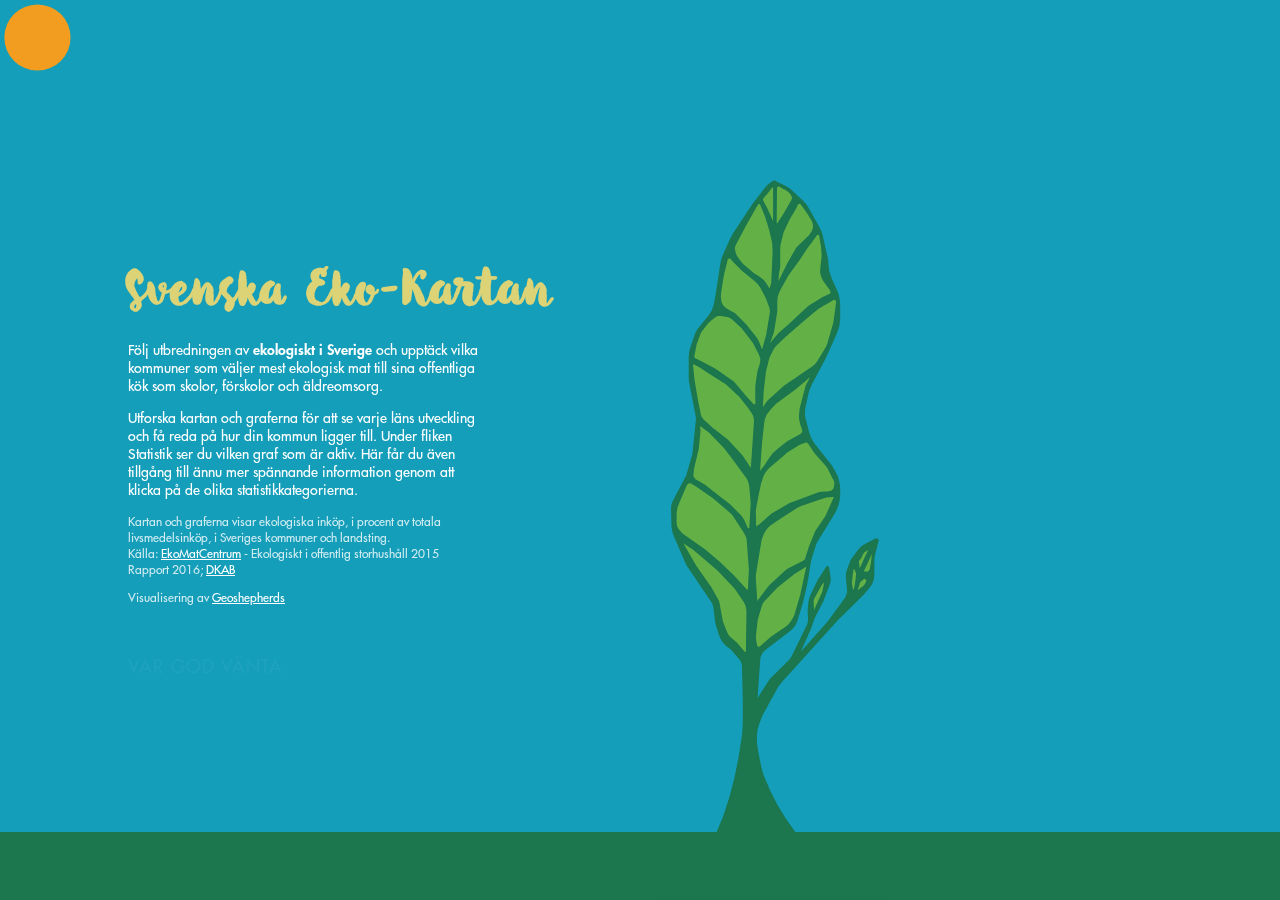
<file: index.html>
<!DOCTYPE html>
<html>
<head>
<title>
    Svenska Eko-Kartan
</title>
<meta charset="utf-8">
<link rel="icon" href="<?php bloginfo('template_url'); ?>/images/favicon.ico">
<!-- HTML5 shim and Respond.js for IE8 support of HTML5 elements and media queries -->
    <!-- WARNING: Respond.js doesn't work if you view the page via file:// -->
    <!--[if lt IE 9]>
      <script src="https://oss.maxcdn.com/html5shiv/3.7.2/html5shiv.min.js"></script>
      <script src="https://oss.maxcdn.com/respond/1.4.2/respond.min.js"></script>
    <![endif]-->

<link rel="stylesheet" href="jquery-ui.min.css">
<link rel="stylesheet" href="svekostyle.css">
<script src="https://ajax.googleapis.com/ajax/libs/jquery/2.2.0/jquery.min.js"></script>
<script src=jquery-ui.min.js></script>
<script>
  //twitter  
  window.twttr = (function(d, s, id) {
  var js, fjs = d.getElementsByTagName(s)[0],
    t = window.twttr || {};
  if (d.getElementById(id)) return t;
  js = d.createElement(s);
  js.id = id;
  js.src = "https://platform.twitter.com/widgets.js";
  fjs.parentNode.insertBefore(js, fjs);
 
  t._e = [];
  t.ready = function(f) {
    t._e.push(f);
  };
 
  return t;
}(document, "script", "twitter-wjs"));</script>

</head>
    
<body>
    
<!--    INTRO    -->
    <div id="introUI">
        <div id="sky"></div>
        <div id="grass"></div>
        <div id="contentIntroWrapper">
            <h1>Svenska Eko-Kartan</h1>
            <div id="contentIntroUI"> 
                <p class="large">Följ utbredningen av <span>ekologiskt i Sverige</span> och upptäck vilka kommuner som väljer mest ekologisk mat till sina offentliga kök som skolor, förskolor och äldreomsorg.</p>  
                <p class="large">Utforska kartan och graferna för att se varje läns utveckling och få reda på hur din kommun ligger till. Under fliken Statistik ser du vilken graf som är aktiv. Här får du även tillgång till ännu mer spännande information genom att klicka på de olika statistikkategorierna.</p>
                <p class="source">Kartan och graferna visar ekologiska inköp, i procent av totala livsmedelsinköp, i Sveriges kommuner och landsting.
    <br>Källa: <a href="http://ekomatcentrum.se" target="_blank">EkoMatCentrum</a> - Ekologiskt i offentlig storhushåll 2015 Rapport 2016; <a href="http://dkab.se" target="_blank">DKAB</a></p>
                <p class="source">Visualisering av <a href="http://geoshepherds.com" target="_blank">Geoshepherds</a></p>
            </div>
            <div class="loader"></div>
            <div id="isLoading" class="waiting">Till kartan</div>
        </div>



        <svg id="Layer_1" xmlns="http://www.w3.org/2000/svg" viewBox="0 0 153.8 464.8">
            <style>
                .st0{fill:none;stroke:#1C764E;stroke-miterlimit:10;} .st1{fill:#1C764E;stroke:#1C764E;stroke-miterlimit:10;} .st2{fill:#63B146;stroke:#1C764E;stroke-miterlimit:10;}
            </style>
            <g id="XMLID_1_">
                <path id="XMLID_29_" class="st1" d="M60.6 358.3c1.3-9.8.1-36.5 0-44.6 0-1.5-.6-2.9-1.5-4.1l-5.4-6.3c-.2-.3-.5-.5-.7-.7l-1.4-1c-2.9-2.1-5.1-5.2-6.1-8.7l-1.9-6.2c-.1-.4-.2-.9-.3-1.3l-1.2-9.6c-.2-1.3-.6-2.6-1.4-3.7L25.1 249c-.4-.6-.7-1.2-1-1.8l-7.5-17.4c-.8-1.8-1.3-3.8-1.5-5.8l-.3-11.7c0-1.7.3-3.4 1.1-4.9L24 192c.3-.6.6-1.3.8-1.9l3.6-12.5c.2-.5.3-1.1.3-1.6l2.1-20.7c.1-1.1.1-2.3-.2-3.4l-3.9-20.1c-.3-1.5-.5-3.1-.5-4.7v-12.9c0-1.9.3-3.8.9-5.6l3-8.7c.5-1.4 1.2-2.7 2.1-3.8l6.8-8.4c1.8-2.2 3-4.9 3.5-7.7l1.2-6.7 2.9-19.2c.3-1.9.8-3.7 1.6-5.4l5-11.2c.4-.9.9-1.8 1.4-2.6l12.1-18.3c.1-.2.3-.4.4-.6l8.6-11.1c.9-1.1 1.9-2.1 3.1-2.9l2-1.3 7.6 3.8c1.2.6 2.2 1.3 3.2 2.1l7.8 7.4c1.6 1.5 2.9 3.2 3.8 5.1l6.5 11.7c1 1.7 1.7 3.6 2.1 5.5l3.3 14.6c.2.9.3 1.8.3 2.7v.4c0 3.3.7 6.6 2.1 9.6l3.2 7c1.5 3.3 2.3 6.8 2.3 10.4v8.6c0 3-.6 6-1.9 8.8l-7.2 16.1c-.1.3-.2.5-.4.8l-8.6 16.2c-1.1 2.2-2 4.5-2.5 6.9l-1.8 8.6c-.5 2.5-.5 5.1.2 7.6l2.4 9.2c.6 2.3 1.7 4.5 3.1 6.3l11.1 14.1c.4.5.8 1 1.1 1.6l1.8 3.3c1.8 3.2 2.7 6.8 2.7 10.4v3.2c0 4.5-1.2 8.8-3.6 12.6l-10.8 17.6c-.6.9-1 2-1.4 3l-2.7 8.7c-.1.4-.2.9-.3 1.3l-2.4 14.7c0 .2-.1.3-.1.5l-2.3 9.9c-.1.3-.1.6-.2.9l-3.7 12.3c-.8 2.7-2.5 5-4.7 6.7l-9.8 7.4-6.1 4.7c-2 1.6-3.3 4-3.5 6.5l-1.8 25.6c0 .3.4.5.6.2l7.6-12c.2-.3.5-.7.8-1L90.9 310c.7-.7 1.3-1.6 1.8-2.5l9.8-20.2c.6-1.2.8-2.5.8-3.8l-.3-5v-.8l.5-5.2c.2-1.6.6-3.2 1.3-4.6l4.2-8.6c.1-.3.3-.5.4-.8l5.5-8.5c.3-.4.9-.3 1 .2l.9 6.5c.2 1.5 0 2.9-.5 4.3l-4.1 10.7-.3.6-5.5 10.7-1.9 5.7-7 15.9c-.2.5.4.9.8.5l17.5-19.8 10.8-14.6c.3-.4.5-.8.7-1.3.4-1.1 1.2-3.1 1.2-3.8 0-.6-.5-5.5-.8-8.7-.2-1.7 0-3.4.6-4.9l1.9-5.3c.3-.8.7-1.5 1.2-2.2l4.3-5.9c1-1.3 2.2-2.3 3.7-3l7.1-3.7c.7-.3 1.5.3 1.3 1.1l-2.1 8.2c-.4 1.5-.6 3.1-.6 4.6v7.8l-.1 2c-.1 2.6-1.1 5.2-2.8 7.2l-3.9 4.6-.3.3-16.7 16.5-35.9 39.7c-1.1 1.3-2.1 2.6-2.9 4.1l-9.1 16.5c-.2.3-.3.6-.5 1l-2.1 5.4c-1.1 2.8-1.6 5.7-1.6 8.7l.1 4.3s2.5 15.8 4.4 20.7c23.9 61.9 77 79.6 77 79.6H4.4c0 .1 43.8-9.9 56.2-105.9z"/>
                <g id="XMLID_270_">
                    <path id="XMLID_372_" class="st2" d="M61.5 304.8l-4.8-5.5-.3-.3-4.3-3.8c-.8-.7-1.5-1.7-1.9-2.7l-2.8-7.2c-.1-.2-.1-.4-.2-.7l-2.2-12c-.1-.4-.2-.7-.4-1.1l-4.7-8.4c0-.1-.1-.2-.2-.3l-9.6-13.7c-.1-.2-.2-.3-.3-.5L21.3 234c-.1-.3.2-.6.4-.4l7.2 4.7c.1.1.2.1.2.2l15.7 13.4 10.7 11.3c.3.4.7.8.9 1.2l4.9 7.3c1.5 2.1 2.2 4.7 2.2 7.3l-.4 25.3c.1.8-1 1.2-1.6.5z"/>
                    <path id="XMLID_371_" class="st2" d="M69.4 300.6l-.5-2.6c-.3-1.5-.3-3-.2-4.4l1-9.2c0-.2.1-.5.1-.7l2.7-9.1c.4-1.2 1-2.2 1.9-3.1l7.8-8.3.5-.5 11.2-8.9c.2-.1.4-.3.6-.4l6.5-4c.5-.3 1.2.2 1 .8L98.4 267c0 .2-.1.3-.1.5l-3.8 13.2c-.1.4-.2.7-.4 1l-1.8 3.1c-.9 1.5-2.1 2.8-3.5 3.8l-9.3 6.4-1.5 1.2-5 4.4-1.2.9c-.9.7-2.2.2-2.4-.9z"/>
                    <path id="XMLID_370_" class="st2" d="M64.4 264.2c-.1.7-1 1.1-1.5.5l-8.3-9.1-9.7-9.2-.1-.1-8.9-7.5c-.1-.1-.2-.1-.2-.2l-13.4-9.3c-.1-.1-.3-.2-.4-.3l-1.9-1.9c-1.6-1.6-2.6-3.9-2.6-6.2v-5.3c0-2.6.6-5.2 1.8-7.5l5-11.5c.6-1.1 1.9-1.6 3.1-1.2l3.9 2.4 10.2 7c.1.1.2.2.3.2l10.8 9.2c1.1.9 2 2 2.7 3.2l5.5 8.4c1.2 1.9 2.6 4 2.9 6.1l1.4 18.7c.1.6.1 1.3 0 2l-.6 11.6z"/>
                    <path id="XMLID_369_" class="st2" d="M69.4 270.7l-.9-14.2v-1.3l3.6-21.9c.1-.6.3-1.3.5-1.9l1-2.5c1.1-2.8 3-5.2 5.5-6.9l6-4 10.5-6.8c.8-.5 1.7-1 2.6-1.3l9.4-3.1 6.8-2.3c.4-.1.9-.2 1.3-.2l3.5-.2c.5 0 .8.5.6.9l-5.2 11.7c-.1.3-.3.6-.5.9l-5.9 8.7c-.2.4-.5.8-.6 1.2l-3.8 9.2-2.4 7.7c-.3.8-.9 1.5-1.6 1.9l-8.9 4.4c-.8.4-1.5.9-2.2 1.5l-10 9.1c-.5.5-1 1-1.4 1.6l-6.2 8.1c-.6 2.2-1.7 1.1-1.7-.3z"/>
                    <path id="XMLID_368_" class="st2" d="M63.5 225l-2.3-5.1c-.6-1.3-1.4-2.5-2.4-3.5l-6.2-6.2-.3-.3-9.4-7.3-6.3-5c-.2-.2-.4-.3-.6-.5l-6.1-3.5c-1-.7-1.7-1.8-1.7-3l.4-3.7c0-.2.1-.5.1-.7l3-12.7c.1-.3.1-.6.1-.9l1-10.1v-1.3l-.3-1.7c-.1-.7.7-1.2 1.3-.8l4.8 3.6c.2.1.3.3.5.4l8.9 9.1c.2.2.5.5.7.8l5.8 7.5c.2.2.3.4.5.7l8.4 11.4c1 1.7 1.7 3.6 1.9 5.6l.9 10.4v1.3l-.9 15.6c-.2.5-1.6.2-1.8-.1z"/>
                    <path id="XMLID_363_" class="st2" d="M70.2 223.6c-.9.6-1.5.2-1.5-.4.1-2.7-.2-8.5-.2-9.2 0-.8 2.8-15.2 3.3-17.6 0-.2.1-.5.2-.7l1-3.2c.8-2.7 2.4-5 4.4-6.9l11.1-9.6c.3-.3.7-.6 1.1-.8l7.3-4.6c.5-.3 1-.5 1.6-.7l2.4-.8c.8-.2 1.7.1 2.3.8l4 6.1 7.4 8.3c.6.7 1.1 1.4 1.5 2.2l2.6 5.4c.5 1.1 1.6 2.3 1.6 3.6l-.2 1.5c0 1.7-.9 3.3-2.4 4.1l-1.8.3-4.4.3c-.9.1-1.8.3-2.7.6l-17.3 6.6c-.5.2-1 .4-1.5.7l-9.7 5.7c-.7.4-1.3.8-1.9 1.4l-6.7 5.9-1.5 1z"/>
                    <path id="XMLID_362_" class="st2" d="M66.3 186.2c0 .4-.6.5-.8.2l-5.4-8.3c-.1-.2-.3-.4-.5-.6l-8.1-8.7c-.5-.6-1-1.1-1.7-1.5l-8.5-6.7c-.1-.1-.2-.1-.3-.2l-6-5.5c-1-.9-1.6-2.1-1.9-3.3l-1.9-9.4c0-.2-.1-.4-.1-.5l-2-11.9c0-.2-.1-.5-.1-.7l-1-9.4c0-.8.8-1.4 1.5-1l3.6 1.9.1.1 5.5 3.6 10.4 6.6c.4.2.7.5 1.1.8l7.9 7.3.5.5 6 7.6c.2.3.4.5.5.8l1.5 2.1c1.3 1.9 1.9 4.2 1.7 6.5l-2 29.7z"/>
                    <path id="XMLID_361_" class="st2" d="M72.4 187.6c-.9 1.4-1.5.8-1.1-.5l1.3-17.8 1.4-12.9c.1-.7.2-1.4.4-2.1.6-2.1 1.7-4.1 3.2-5.7 1.1-1.2 2.3-2.6 3.1-3.4.5-.6 1.2-1.2 1.8-1.6l11.6-8.6 10-8.3c.3-.3.8.1.6.5l-2.3 4.2c-.4.7-.7 1.5-.9 2.2L98 146.9c-.1.3-.1.6-.2 1l-.4 4.5c-.2 1.8.4 3.5.8 5.3l1.3 3.6c.3 1.1-.2 2.3-1.2 2.9l-8.1 4.5c-.3.1-.5.3-.8.5l-6.5 5.1c-1.7 1.3-3.2 3-4.4 4.8l-3.8 5.8c-.1.1-.2.2-.3.4l-2 2.3z"/>
                    <path id="XMLID_360_" class="st2" d="M67.3 145.1l-4.9-5.3-7.6-9-.3-.3-11.3-8c-.1-.1-.2-.2-.4-.2l-8.5-4.5-4.6-2.2c-.6-.3-1-1-.9-1.7l1.4-7.2c.1-.3.1-.6.2-.8l2.4-6.5c.2-.7.6-1.3 1-1.9l3.6-4.7c.3-.4.6-.7.9-1l3-2.6c.9-.8 2.9-2 4.1-2l4.3.6c1.6 0 3.2.8 4.4 1.9l5.6 5.1.3.3 7.2 9.3c.2.2.3.5.5.7l3.9 7.7c.8 1.6 1 3.4.7 5.1-.4 1.8-1.1 3.8-1.4 4.4-.4 1.1-1.5 9.6-1.7 11.3v8.2l.1 2.3c-.1 1.1-1.3 1.6-2 1z"/>
                    <path id="XMLID_359_" class="st2" d="M73.1 146.1l.4-7.1c0-1.1 0-2.2.2-3.2l1.4-12c0-.2.1-.4.1-.6l2.1-8.4c.1-.2.2-.5.3-.7l1.9-3.9c.7-1.4 1.6-2.7 2.7-3.8l5.6-5.4 9.1-8 7.8-6.5 4.6-3.8c.2-.1.4-.3.6-.4L119 77c1.2-.5 2.5.4 2.4 1.7L119.6 92c-.1.4-.1.8-.3 1.2l-3.6 12.4c-.3 1-.7 2-1.3 2.9l-5.3 8.7c-.9 1.4-2 2.7-3.4 3.6l-18 12.3-9.9 8.8c-.8.7-1.5 1.5-2 2.4l-1.5 2.4c-.3.4-1.2.1-1.2-.6z"/>
                    <path id="XMLID_358_" class="st2" d="M72.4 109l-1.9-4.7c-.4-.9-.8-1.7-1.4-2.4l-6.7-8.4c-.1-.1-.2-.3-.3-.4l-5.6-5.6c-.6-.6-1.3-1.2-2.1-1.6l-3.6-2.1-1.5-.9c-1.4-.9-2.5-2.3-2.9-4-.5-2.2-.6-4.5-.2-6.7L48 61l2.4-9.6c.4-1.2 1.9-1.6 2.8-.8l2.1 2.5 5.1 5.1c.1.1.2.1.2.2l8.3 6.7c1.3 1.1 2.4 2.4 3.2 3.8l3.4 6.2c.3.5.5 1 .7 1.5l.9 2.6c.7 2 1.8 4.2 1.5 6.2l-2.3 14.1c-.1.4-.1.8-.3 1.2l-2.3 8.4c-.1.6-1.1.6-1.3-.1z"/>
                    <path id="XMLID_357_" class="st2" d="M77.4 106.4l2.7-7.8c.1-.4.3-.9.3-1.3.4-2.6 2-12.1 2-12.8v-6.2c0-2.5.6-4.9 1.8-7l4.9-8.9.9-1.5 7.5-10.3 4.4-6.8 2.5-3.2 3.7-5.2c.6-.9 2-.6 2.3.4l1.3 8v.3l.3 4.2v1.2l-.9 8.1c-.2 1.5 0 3 .5 4.4.4 1.1.9 2.1 1.5 3.1l4.3 5.9c.6.9.5 2.2-.4 2.9l-3.9 1.7-.6.3-8.9 5.5c-.2.1-.4.3-.6.5L90.9 93.1l-6.3 5.5-.4.4-3.8 4.4-2.4 3.3c-.3.3-.7 0-.6-.3z"/>
                    <path id="XMLID_356_" class="st2" d="M77.4 70.3l-1.6-2.7c-1.1-1.8-2.5-3.4-4.3-4.5l-3.6-2.4-.9-.6-6.3-5.4c-.3-.3-.6-.5-.8-.9l-2.4-2.9c-1.1-1.3-1.8-2.8-2.1-4.5l-.3-1.4c-.2-1 0-2 .4-2.9L61.9 30l7.3-13 1.3-1.8c.4-.6 1.2-.5 1.6.1l3.4 8.3.3.9 2.4 7.8 1.7 7.4c.3 1.2.4 2.5.4 3.8v5.1L79.5 66v.2c-.1.6-.2 1.2-.4 1.8l-.7 2c0 .5-.7.7-1 .3z"/>
                    <path id="XMLID_278_" class="st2" d="M83.1 64.8l.4-4.4.7-3.9c.1-.4.1-.8.1-1.2V44c0-.9.1-1.7.3-2.6l1.7-6.9c.1-.6.4-1.2.6-1.8l3.6-7.6 3.6-5.9 1.7-3.6c.6-1 2-1 2.7-.1l4.3 6.1c.3.4.5.8.7 1.2l2.2 3.6c1 2.3.9 5-.3 7.2l-1.1 1.6c-.2.3-.4.5-.6.8L96 43.4c-.2.2-.3.3-.4.5l-5.7 9.9-5.6 11.3c-.4.6-1.2.4-1.2-.3z"/>
                    <path id="XMLID_277_" class="st2" d="M73.6 11.5L75 9.8c.2-.2.4-.5.7-.7l3.5-4.6c.6-.5 1.5 0 1.5.7v22.2c0 .4-.6.5-.7.1l-3.7-8.4-.3-.6-2.6-4.9c-.4-.5-.3-1.4.2-2.1z"/>
                    <path id="XMLID_276_" class="st2" d="M82.2 5.5L82 27.8c0 .7.9 1 1.3.4l4.3-6.6c.1-.1.1-.2.2-.3l4.6-8.1c.6-1.2.6-2.6-.2-3.7l-.2-.3c-.8-1.2-2-2.3-3.3-3L87 5.4c-.1 0-.1-.1-.2-.1l-2.1-1.4c-.8-.4-1.9-.2-2.3.6-.1.3-.2.6-.2 1z"/>
                    <path id="XMLID_275_" class="st2" d="M106.7 269.2l4.3-7.6c.2-.4.5-.8.8-1.1l2.1-2.3c.1-.1.2 0 .1.1l-1.4 6.9c-.1.4-.2.7-.3 1l-5.4 12c-.2.4-.8.3-.8-.1l-.2-5.5c-.2-1.2.1-2.4.8-3.4z"/>
                    <path id="XMLID_274_" class="st2" d="M131.4 265.4l-.8-5v-.6l.5-4.8s.6-6 1.5-4.8c.7 1 1.3 2.8 1.6 3.5.1.2.1.4.1.6l-.4 3.6-.7 4.7c-.1.7-.3 1.3-.6 1.9l-.5.9c-.2.4-.6.3-.7 0z"/>
                    <path id="XMLID_273_" class="st2" d="M134 265.4l1.7-5.2c.2-.7.7-1.4 1.3-1.8l1.4-1.1c.4-.4 1.1-.4 1.5 0l.5.3c.4.3.5.8.4 1.2l-.6 1.7c-.2.7-.7 1.2-1.2 1.7l-4.5 3.5c-.2.2-.6-.1-.5-.3z"/>
                    <path id="XMLID_272_" class="st2" d="M138.9 253.1c-.5-.1-.8-.6-.5-1l3.4-7.1 2.5-5.5c.1-.2.4-.1.4.1l-.8 7v.1l-.7 4c0 .7-.4 1.4-1 1.9l-.7.5c-.3.2-.6.3-.9.2l-1.7-.2z"/>
                    <path id="XMLID_271_" class="st2" d="M136.5 251.1l2.9-6.6 3-6c.1-.3-.1-.5-.4-.4l-1.4.8c-1.3.5-2.3 1.4-2.9 2.7l-.9 2c-.1.2-.2.4-.3.5l-1 1.2c-.3.4-.5 1-.4 1.5l.6 4.2c0 .3.6.4.8.1z"/>
                </g>
            </g>
        </svg>
        </div>
        <div id="sunSVG">
            <svg id="Layer_2" xmlns="http://www.w3.org/2000/svg" viewBox="0 0 67.5 67" preserveAspectRatio="xMidYMid meet">
                <style>
                    #sun{fill:#F29D1F;}
                </style>
                <circle id="sun" class="animate" cx="33.7" cy="33.5" r="29.8"/>
            </svg>
        </div>
    
    
    
<!--    MAIN SVEKO VISUALISATION    -->
    
    <div id="svekoApp">
        <div class="b2Info">i</div>
         <a href="https://twitter.com/share"
                target="_blank"
                data-url="http://geoshepherds.com/ekokartan/"
                data-via="geoshepherds"
                data-hashtags="#ekokartan"
                data-text="Follow the eco-trend in Sweden">
            <div id="twitter"></div> 
        </a>
        
        <a href="https://www.facebook.com/sharer/sharer.php?u=http://geoshepherds.com/ekokartan/" target="_blank">
            <div id="facebook"></div>
        </a>
          

           
        <div class="flexContainer">
            <div id="titleIntro">
                <h1>Svenska Eko-Kartan</h1>
            </div>
        </div>

        <div class="flexContainer" id="mainView">
            <div class="flexItem" id="mapView">
                <div id="backToSwe">
                    <p>Tillbaka till nationell vy</p>
                    <img src="media/back_chevron.png" width="20px" height="33px" alt="Back to national view">
                </div>
                <div id="legend">
                    <p id="leg49">40% +</p>
                    <p id="leg39">30-39%</p>
                    <p id="leg29">20-29%</p>
                    <p id="leg19">10-19%</p>
                    <p id="leg9">0-9%</p>
                    <p id="legNa">n/a</p>


                </div>
            </div>
            <div class="flexItem" id="sideView">
                <div id="graphArea">

                    <div id="trendGraph">
                        <div id="graphTitle"></div>
                        <div id="sweResult"></div>
                        <p class="name" id="sweden">Sverige</p>
                        <div id="lanResult"></div>
                        <p class="name" id="lanName">Län</p>
                        <div id="kommunResult"></div>
                        <p class="name" id="kommunName">Kommuner</p>
                    </div>

                    <div id="komStatGraph">
                        <p id="komStatTitle">Kommun Resultat</p>
                        <div id="komStatResult"></div>
                        <p class="name" id="komStatName"></p>
                        <div id="komStatGoal"></div>
                        <p id="komStatGoalName"></p>
                        <div id="moreResults">
                            <p>Fler Resultat</p>
                            <img src="media/down_scroll.png" height="20px" width="33px" alt="down scroll arrow">
                        </div>
                    </div>

                    <div id="topListGraph">
                        <div id="topBar">
                            <p id="topListTitle">Placering</p>
                            <p id="viewKommun" class="active">Kommun</p>
                            <p id="viewLandsting">Landsting</p>
                            <div id="searchBar">
                                <div id="kommunSearch" class="active">
                                    <input id="komSearch" value="Sök kommun">
                                </div>
                                <div id="landstingSearch">
                                    <input id="ltSearch" value="Sök landsting">
                                </div>

                            </div>
                        </div>
                        <div id="moreResults">
                            <p>Fler Resultat</p>
                            <img src="media/down_scroll.png" height="20px" width="33px" alt="down scroll arrow">
                        </div>
                    </div>

                    <div id="vkvGraph">
                        <p id="vkvMainTitle">Vad köper vi?</p>
                        <p id="sweVkv">Sverige</p>
                        <div id="prodResult"></div>
                        <p id="prodLegend">Procent <span>ekologiskt</span> inköp per produktslag</p>
                    </div>

                    <div id="svgArea">
                        <p id="graphYear">2015</p>
                        <img id="playBtn" src="media/play_button.png" width="84px" height="85px" alt="Play Button">
                    </div>
                </div>
                <div id="statArea">
                    <p class="smallHead">Statistik</p>
                    <div class="active icon" id="trendIcon"></div>
                    <p class="icon" id="trendTitle">Trend</p>
                    <div id="vkvIcon"></div>
                    <p id="vkvTitle">Vad köper vi?</p>
                    <div class="icon" id="komIcon"></div>
                    <p id="komTitle">Kommun Statistik</p>

                </div>
            </div>
        </div>
    </div>

<script>
    
        // Internet Explorer 6-11
    var isIE = /*@cc_on!@*/false || !!document.documentMode;
    // Edge 20+
    var isEdge = !isIE && !!window.StyleMedia;
    
    if (isIE || isEdge) {
        $('.loader').css('width', '300px');
        $('.loader').text('Var god byt till en modern webbläsare (t.ex. Chrome).');
    } else {
    
        if ($(window).height() < 825) {
            $('#contentIntroWrapper').addClass('smallScreen');
        }

        if ($(window).width() < 960) {
            $('.loader').text('Denna visualisering ses bäst på större skärmar.');

        } else {
            $('.loader').css('width', '200px');
            $('.loader').text('Var god vänta');


            $(window).on('load', function() {
                $('.loader').fadeOut(800, function() {
                    $('.waiting').fadeIn(800);
                });
            });

            var firstVisit = true;

            $('.waiting').on('click', function() {

                if (firstVisit) {
                    $('#Layer_2').toggleClass('ready');      
                    $('#introUI').delay(2000).fadeOut(1000, function() {
                    //Display viz here//
                    $('#svekoApp').fadeIn(800);
                    }); 
                } else {
                    $('#introUI').fadeOut(1000, function() {
                    //Display viz here//
                    $('#svekoApp').fadeIn(800);
                    });
                }


                $('#introUI').delay(2000).fadeOut(1000, function() {
                    //Display viz here//
                    $('#svekoApp').fadeIn(800);
                }); 

            });

            $('.b2Info').on('click', function() {
                firstVisit = false;
                $('#svekoApp').fadeOut(800, function() {
                    $('#introUI').fadeIn(800);
                });

            });
            
        }   // end check for window width less than 960px
    }   //end check for IE or Edge
    
    
</script>
<script src="https://d3js.org/d3.v3.min.js" charset="utf-8"></script>
<script src="http://d3js.org/queue.v1.min.js"></script>
<script src="slider.js"></script>
<script src="svekoapp.js"></script> 
</body> 

</html>
</file>
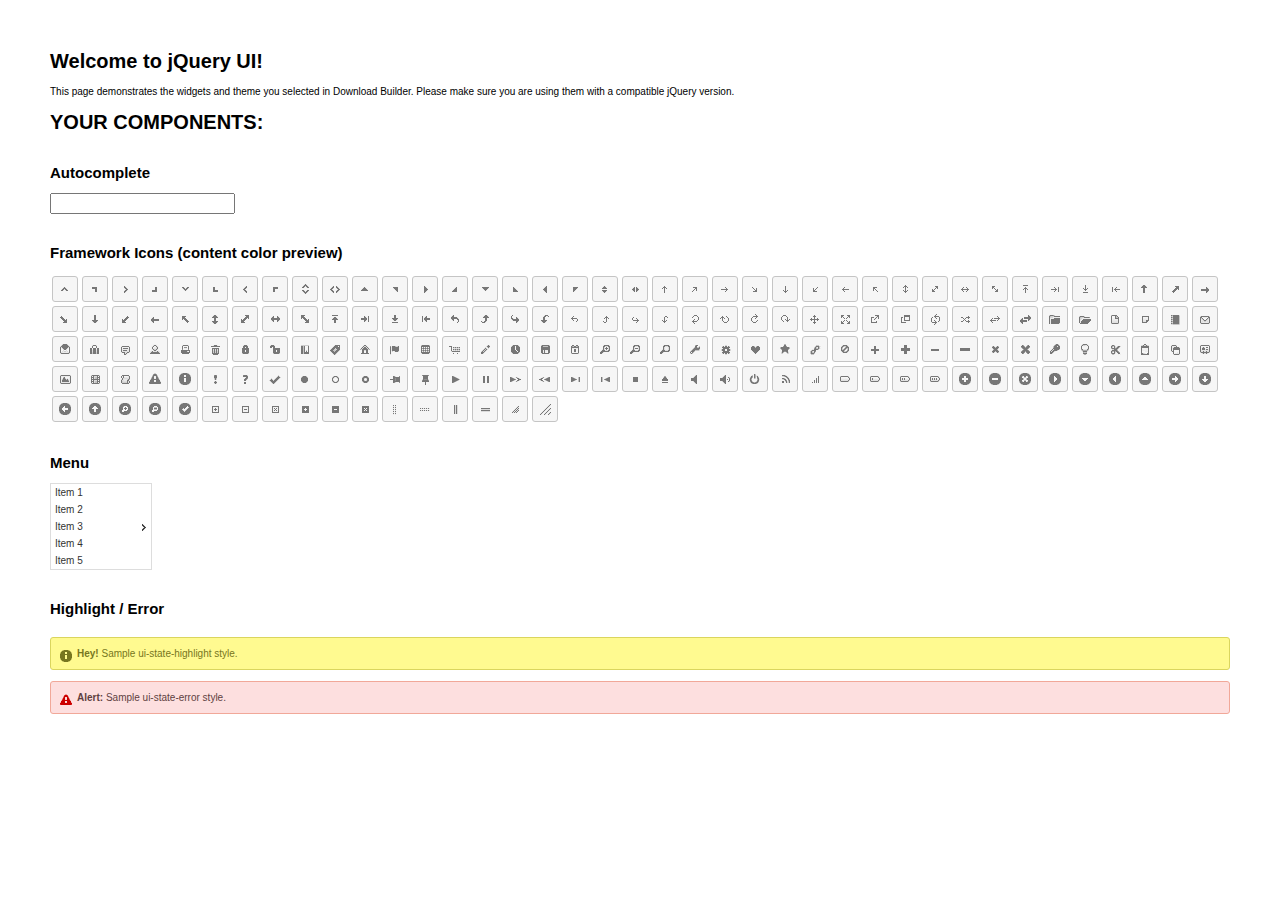
<file: jquery-ui-1.11.4.custom/index.html>
<!doctype html>
<html lang="us">
<head>
	<meta charset="utf-8">
	<title>jQuery UI Example Page</title>
	<link href="jquery-ui.css" rel="stylesheet">
	<style>
	body{
		font: 62.5% "Trebuchet MS", sans-serif;
		margin: 50px;
	}
	.demoHeaders {
		margin-top: 2em;
	}
	#dialog-link {
		padding: .4em 1em .4em 20px;
		text-decoration: none;
		position: relative;
	}
	#dialog-link span.ui-icon {
		margin: 0 5px 0 0;
		position: absolute;
		left: .2em;
		top: 50%;
		margin-top: -8px;
	}
	#icons {
		margin: 0;
		padding: 0;
	}
	#icons li {
		margin: 2px;
		position: relative;
		padding: 4px 0;
		cursor: pointer;
		float: left;
		list-style: none;
	}
	#icons span.ui-icon {
		float: left;
		margin: 0 4px;
	}
	.fakewindowcontain .ui-widget-overlay {
		position: absolute;
	}
	select {
		width: 200px;
	}
	</style>
</head>
<body>

<h1>Welcome to jQuery UI!</h1>

<div class="ui-widget">
	<p>This page demonstrates the widgets and theme you selected in Download Builder. Please make sure you are using them with a compatible jQuery version.</p>
</div>

<h1>YOUR COMPONENTS:</h1>




<!-- Autocomplete -->
<h2 class="demoHeaders">Autocomplete</h2>
<div>
	<input id="autocomplete" title="type &quot;a&quot;">
</div>









<h2 class="demoHeaders">Framework Icons (content color preview)</h2>
<ul id="icons" class="ui-widget ui-helper-clearfix">
	<li class="ui-state-default ui-corner-all" title=".ui-icon-carat-1-n"><span class="ui-icon ui-icon-carat-1-n"></span></li>
	<li class="ui-state-default ui-corner-all" title=".ui-icon-carat-1-ne"><span class="ui-icon ui-icon-carat-1-ne"></span></li>
	<li class="ui-state-default ui-corner-all" title=".ui-icon-carat-1-e"><span class="ui-icon ui-icon-carat-1-e"></span></li>
	<li class="ui-state-default ui-corner-all" title=".ui-icon-carat-1-se"><span class="ui-icon ui-icon-carat-1-se"></span></li>
	<li class="ui-state-default ui-corner-all" title=".ui-icon-carat-1-s"><span class="ui-icon ui-icon-carat-1-s"></span></li>
	<li class="ui-state-default ui-corner-all" title=".ui-icon-carat-1-sw"><span class="ui-icon ui-icon-carat-1-sw"></span></li>
	<li class="ui-state-default ui-corner-all" title=".ui-icon-carat-1-w"><span class="ui-icon ui-icon-carat-1-w"></span></li>
	<li class="ui-state-default ui-corner-all" title=".ui-icon-carat-1-nw"><span class="ui-icon ui-icon-carat-1-nw"></span></li>
	<li class="ui-state-default ui-corner-all" title=".ui-icon-carat-2-n-s"><span class="ui-icon ui-icon-carat-2-n-s"></span></li>
	<li class="ui-state-default ui-corner-all" title=".ui-icon-carat-2-e-w"><span class="ui-icon ui-icon-carat-2-e-w"></span></li>
	<li class="ui-state-default ui-corner-all" title=".ui-icon-triangle-1-n"><span class="ui-icon ui-icon-triangle-1-n"></span></li>
	<li class="ui-state-default ui-corner-all" title=".ui-icon-triangle-1-ne"><span class="ui-icon ui-icon-triangle-1-ne"></span></li>
	<li class="ui-state-default ui-corner-all" title=".ui-icon-triangle-1-e"><span class="ui-icon ui-icon-triangle-1-e"></span></li>
	<li class="ui-state-default ui-corner-all" title=".ui-icon-triangle-1-se"><span class="ui-icon ui-icon-triangle-1-se"></span></li>
	<li class="ui-state-default ui-corner-all" title=".ui-icon-triangle-1-s"><span class="ui-icon ui-icon-triangle-1-s"></span></li>
	<li class="ui-state-default ui-corner-all" title=".ui-icon-triangle-1-sw"><span class="ui-icon ui-icon-triangle-1-sw"></span></li>
	<li class="ui-state-default ui-corner-all" title=".ui-icon-triangle-1-w"><span class="ui-icon ui-icon-triangle-1-w"></span></li>
	<li class="ui-state-default ui-corner-all" title=".ui-icon-triangle-1-nw"><span class="ui-icon ui-icon-triangle-1-nw"></span></li>
	<li class="ui-state-default ui-corner-all" title=".ui-icon-triangle-2-n-s"><span class="ui-icon ui-icon-triangle-2-n-s"></span></li>
	<li class="ui-state-default ui-corner-all" title=".ui-icon-triangle-2-e-w"><span class="ui-icon ui-icon-triangle-2-e-w"></span></li>
	<li class="ui-state-default ui-corner-all" title=".ui-icon-arrow-1-n"><span class="ui-icon ui-icon-arrow-1-n"></span></li>
	<li class="ui-state-default ui-corner-all" title=".ui-icon-arrow-1-ne"><span class="ui-icon ui-icon-arrow-1-ne"></span></li>
	<li class="ui-state-default ui-corner-all" title=".ui-icon-arrow-1-e"><span class="ui-icon ui-icon-arrow-1-e"></span></li>
	<li class="ui-state-default ui-corner-all" title=".ui-icon-arrow-1-se"><span class="ui-icon ui-icon-arrow-1-se"></span></li>
	<li class="ui-state-default ui-corner-all" title=".ui-icon-arrow-1-s"><span class="ui-icon ui-icon-arrow-1-s"></span></li>
	<li class="ui-state-default ui-corner-all" title=".ui-icon-arrow-1-sw"><span class="ui-icon ui-icon-arrow-1-sw"></span></li>
	<li class="ui-state-default ui-corner-all" title=".ui-icon-arrow-1-w"><span class="ui-icon ui-icon-arrow-1-w"></span></li>
	<li class="ui-state-default ui-corner-all" title=".ui-icon-arrow-1-nw"><span class="ui-icon ui-icon-arrow-1-nw"></span></li>
	<li class="ui-state-default ui-corner-all" title=".ui-icon-arrow-2-n-s"><span class="ui-icon ui-icon-arrow-2-n-s"></span></li>
	<li class="ui-state-default ui-corner-all" title=".ui-icon-arrow-2-ne-sw"><span class="ui-icon ui-icon-arrow-2-ne-sw"></span></li>
	<li class="ui-state-default ui-corner-all" title=".ui-icon-arrow-2-e-w"><span class="ui-icon ui-icon-arrow-2-e-w"></span></li>
	<li class="ui-state-default ui-corner-all" title=".ui-icon-arrow-2-se-nw"><span class="ui-icon ui-icon-arrow-2-se-nw"></span></li>
	<li class="ui-state-default ui-corner-all" title=".ui-icon-arrowstop-1-n"><span class="ui-icon ui-icon-arrowstop-1-n"></span></li>
	<li class="ui-state-default ui-corner-all" title=".ui-icon-arrowstop-1-e"><span class="ui-icon ui-icon-arrowstop-1-e"></span></li>
	<li class="ui-state-default ui-corner-all" title=".ui-icon-arrowstop-1-s"><span class="ui-icon ui-icon-arrowstop-1-s"></span></li>
	<li class="ui-state-default ui-corner-all" title=".ui-icon-arrowstop-1-w"><span class="ui-icon ui-icon-arrowstop-1-w"></span></li>
	<li class="ui-state-default ui-corner-all" title=".ui-icon-arrowthick-1-n"><span class="ui-icon ui-icon-arrowthick-1-n"></span></li>
	<li class="ui-state-default ui-corner-all" title=".ui-icon-arrowthick-1-ne"><span class="ui-icon ui-icon-arrowthick-1-ne"></span></li>
	<li class="ui-state-default ui-corner-all" title=".ui-icon-arrowthick-1-e"><span class="ui-icon ui-icon-arrowthick-1-e"></span></li>
	<li class="ui-state-default ui-corner-all" title=".ui-icon-arrowthick-1-se"><span class="ui-icon ui-icon-arrowthick-1-se"></span></li>
	<li class="ui-state-default ui-corner-all" title=".ui-icon-arrowthick-1-s"><span class="ui-icon ui-icon-arrowthick-1-s"></span></li>
	<li class="ui-state-default ui-corner-all" title=".ui-icon-arrowthick-1-sw"><span class="ui-icon ui-icon-arrowthick-1-sw"></span></li>
	<li class="ui-state-default ui-corner-all" title=".ui-icon-arrowthick-1-w"><span class="ui-icon ui-icon-arrowthick-1-w"></span></li>
	<li class="ui-state-default ui-corner-all" title=".ui-icon-arrowthick-1-nw"><span class="ui-icon ui-icon-arrowthick-1-nw"></span></li>
	<li class="ui-state-default ui-corner-all" title=".ui-icon-arrowthick-2-n-s"><span class="ui-icon ui-icon-arrowthick-2-n-s"></span></li>
	<li class="ui-state-default ui-corner-all" title=".ui-icon-arrowthick-2-ne-sw"><span class="ui-icon ui-icon-arrowthick-2-ne-sw"></span></li>
	<li class="ui-state-default ui-corner-all" title=".ui-icon-arrowthick-2-e-w"><span class="ui-icon ui-icon-arrowthick-2-e-w"></span></li>
	<li class="ui-state-default ui-corner-all" title=".ui-icon-arrowthick-2-se-nw"><span class="ui-icon ui-icon-arrowthick-2-se-nw"></span></li>
	<li class="ui-state-default ui-corner-all" title=".ui-icon-arrowthickstop-1-n"><span class="ui-icon ui-icon-arrowthickstop-1-n"></span></li>
	<li class="ui-state-default ui-corner-all" title=".ui-icon-arrowthickstop-1-e"><span class="ui-icon ui-icon-arrowthickstop-1-e"></span></li>
	<li class="ui-state-default ui-corner-all" title=".ui-icon-arrowthickstop-1-s"><span class="ui-icon ui-icon-arrowthickstop-1-s"></span></li>
	<li class="ui-state-default ui-corner-all" title=".ui-icon-arrowthickstop-1-w"><span class="ui-icon ui-icon-arrowthickstop-1-w"></span></li>
	<li class="ui-state-default ui-corner-all" title=".ui-icon-arrowreturnthick-1-w"><span class="ui-icon ui-icon-arrowreturnthick-1-w"></span></li>
	<li class="ui-state-default ui-corner-all" title=".ui-icon-arrowreturnthick-1-n"><span class="ui-icon ui-icon-arrowreturnthick-1-n"></span></li>
	<li class="ui-state-default ui-corner-all" title=".ui-icon-arrowreturnthick-1-e"><span class="ui-icon ui-icon-arrowreturnthick-1-e"></span></li>
	<li class="ui-state-default ui-corner-all" title=".ui-icon-arrowreturnthick-1-s"><span class="ui-icon ui-icon-arrowreturnthick-1-s"></span></li>
	<li class="ui-state-default ui-corner-all" title=".ui-icon-arrowreturn-1-w"><span class="ui-icon ui-icon-arrowreturn-1-w"></span></li>
	<li class="ui-state-default ui-corner-all" title=".ui-icon-arrowreturn-1-n"><span class="ui-icon ui-icon-arrowreturn-1-n"></span></li>
	<li class="ui-state-default ui-corner-all" title=".ui-icon-arrowreturn-1-e"><span class="ui-icon ui-icon-arrowreturn-1-e"></span></li>
	<li class="ui-state-default ui-corner-all" title=".ui-icon-arrowreturn-1-s"><span class="ui-icon ui-icon-arrowreturn-1-s"></span></li>
	<li class="ui-state-default ui-corner-all" title=".ui-icon-arrowrefresh-1-w"><span class="ui-icon ui-icon-arrowrefresh-1-w"></span></li>
	<li class="ui-state-default ui-corner-all" title=".ui-icon-arrowrefresh-1-n"><span class="ui-icon ui-icon-arrowrefresh-1-n"></span></li>
	<li class="ui-state-default ui-corner-all" title=".ui-icon-arrowrefresh-1-e"><span class="ui-icon ui-icon-arrowrefresh-1-e"></span></li>
	<li class="ui-state-default ui-corner-all" title=".ui-icon-arrowrefresh-1-s"><span class="ui-icon ui-icon-arrowrefresh-1-s"></span></li>
	<li class="ui-state-default ui-corner-all" title=".ui-icon-arrow-4"><span class="ui-icon ui-icon-arrow-4"></span></li>
	<li class="ui-state-default ui-corner-all" title=".ui-icon-arrow-4-diag"><span class="ui-icon ui-icon-arrow-4-diag"></span></li>
	<li class="ui-state-default ui-corner-all" title=".ui-icon-extlink"><span class="ui-icon ui-icon-extlink"></span></li>
	<li class="ui-state-default ui-corner-all" title=".ui-icon-newwin"><span class="ui-icon ui-icon-newwin"></span></li>
	<li class="ui-state-default ui-corner-all" title=".ui-icon-refresh"><span class="ui-icon ui-icon-refresh"></span></li>
	<li class="ui-state-default ui-corner-all" title=".ui-icon-shuffle"><span class="ui-icon ui-icon-shuffle"></span></li>
	<li class="ui-state-default ui-corner-all" title=".ui-icon-transfer-e-w"><span class="ui-icon ui-icon-transfer-e-w"></span></li>
	<li class="ui-state-default ui-corner-all" title=".ui-icon-transferthick-e-w"><span class="ui-icon ui-icon-transferthick-e-w"></span></li>
	<li class="ui-state-default ui-corner-all" title=".ui-icon-folder-collapsed"><span class="ui-icon ui-icon-folder-collapsed"></span></li>
	<li class="ui-state-default ui-corner-all" title=".ui-icon-folder-open"><span class="ui-icon ui-icon-folder-open"></span></li>
	<li class="ui-state-default ui-corner-all" title=".ui-icon-document"><span class="ui-icon ui-icon-document"></span></li>
	<li class="ui-state-default ui-corner-all" title=".ui-icon-document-b"><span class="ui-icon ui-icon-document-b"></span></li>
	<li class="ui-state-default ui-corner-all" title=".ui-icon-note"><span class="ui-icon ui-icon-note"></span></li>
	<li class="ui-state-default ui-corner-all" title=".ui-icon-mail-closed"><span class="ui-icon ui-icon-mail-closed"></span></li>
	<li class="ui-state-default ui-corner-all" title=".ui-icon-mail-open"><span class="ui-icon ui-icon-mail-open"></span></li>
	<li class="ui-state-default ui-corner-all" title=".ui-icon-suitcase"><span class="ui-icon ui-icon-suitcase"></span></li>
	<li class="ui-state-default ui-corner-all" title=".ui-icon-comment"><span class="ui-icon ui-icon-comment"></span></li>
	<li class="ui-state-default ui-corner-all" title=".ui-icon-person"><span class="ui-icon ui-icon-person"></span></li>
	<li class="ui-state-default ui-corner-all" title=".ui-icon-print"><span class="ui-icon ui-icon-print"></span></li>
	<li class="ui-state-default ui-corner-all" title=".ui-icon-trash"><span class="ui-icon ui-icon-trash"></span></li>
	<li class="ui-state-default ui-corner-all" title=".ui-icon-locked"><span class="ui-icon ui-icon-locked"></span></li>
	<li class="ui-state-default ui-corner-all" title=".ui-icon-unlocked"><span class="ui-icon ui-icon-unlocked"></span></li>
	<li class="ui-state-default ui-corner-all" title=".ui-icon-bookmark"><span class="ui-icon ui-icon-bookmark"></span></li>
	<li class="ui-state-default ui-corner-all" title=".ui-icon-tag"><span class="ui-icon ui-icon-tag"></span></li>
	<li class="ui-state-default ui-corner-all" title=".ui-icon-home"><span class="ui-icon ui-icon-home"></span></li>
	<li class="ui-state-default ui-corner-all" title=".ui-icon-flag"><span class="ui-icon ui-icon-flag"></span></li>
	<li class="ui-state-default ui-corner-all" title=".ui-icon-calculator"><span class="ui-icon ui-icon-calculator"></span></li>
	<li class="ui-state-default ui-corner-all" title=".ui-icon-cart"><span class="ui-icon ui-icon-cart"></span></li>
	<li class="ui-state-default ui-corner-all" title=".ui-icon-pencil"><span class="ui-icon ui-icon-pencil"></span></li>
	<li class="ui-state-default ui-corner-all" title=".ui-icon-clock"><span class="ui-icon ui-icon-clock"></span></li>
	<li class="ui-state-default ui-corner-all" title=".ui-icon-disk"><span class="ui-icon ui-icon-disk"></span></li>
	<li class="ui-state-default ui-corner-all" title=".ui-icon-calendar"><span class="ui-icon ui-icon-calendar"></span></li>
	<li class="ui-state-default ui-corner-all" title=".ui-icon-zoomin"><span class="ui-icon ui-icon-zoomin"></span></li>
	<li class="ui-state-default ui-corner-all" title=".ui-icon-zoomout"><span class="ui-icon ui-icon-zoomout"></span></li>
	<li class="ui-state-default ui-corner-all" title=".ui-icon-search"><span class="ui-icon ui-icon-search"></span></li>
	<li class="ui-state-default ui-corner-all" title=".ui-icon-wrench"><span class="ui-icon ui-icon-wrench"></span></li>
	<li class="ui-state-default ui-corner-all" title=".ui-icon-gear"><span class="ui-icon ui-icon-gear"></span></li>
	<li class="ui-state-default ui-corner-all" title=".ui-icon-heart"><span class="ui-icon ui-icon-heart"></span></li>
	<li class="ui-state-default ui-corner-all" title=".ui-icon-star"><span class="ui-icon ui-icon-star"></span></li>
	<li class="ui-state-default ui-corner-all" title=".ui-icon-link"><span class="ui-icon ui-icon-link"></span></li>
	<li class="ui-state-default ui-corner-all" title=".ui-icon-cancel"><span class="ui-icon ui-icon-cancel"></span></li>
	<li class="ui-state-default ui-corner-all" title=".ui-icon-plus"><span class="ui-icon ui-icon-plus"></span></li>
	<li class="ui-state-default ui-corner-all" title=".ui-icon-plusthick"><span class="ui-icon ui-icon-plusthick"></span></li>
	<li class="ui-state-default ui-corner-all" title=".ui-icon-minus"><span class="ui-icon ui-icon-minus"></span></li>
	<li class="ui-state-default ui-corner-all" title=".ui-icon-minusthick"><span class="ui-icon ui-icon-minusthick"></span></li>
	<li class="ui-state-default ui-corner-all" title=".ui-icon-close"><span class="ui-icon ui-icon-close"></span></li>
	<li class="ui-state-default ui-corner-all" title=".ui-icon-closethick"><span class="ui-icon ui-icon-closethick"></span></li>
	<li class="ui-state-default ui-corner-all" title=".ui-icon-key"><span class="ui-icon ui-icon-key"></span></li>
	<li class="ui-state-default ui-corner-all" title=".ui-icon-lightbulb"><span class="ui-icon ui-icon-lightbulb"></span></li>
	<li class="ui-state-default ui-corner-all" title=".ui-icon-scissors"><span class="ui-icon ui-icon-scissors"></span></li>
	<li class="ui-state-default ui-corner-all" title=".ui-icon-clipboard"><span class="ui-icon ui-icon-clipboard"></span></li>
	<li class="ui-state-default ui-corner-all" title=".ui-icon-copy"><span class="ui-icon ui-icon-copy"></span></li>
	<li class="ui-state-default ui-corner-all" title=".ui-icon-contact"><span class="ui-icon ui-icon-contact"></span></li>
	<li class="ui-state-default ui-corner-all" title=".ui-icon-image"><span class="ui-icon ui-icon-image"></span></li>
	<li class="ui-state-default ui-corner-all" title=".ui-icon-video"><span class="ui-icon ui-icon-video"></span></li>
	<li class="ui-state-default ui-corner-all" title=".ui-icon-script"><span class="ui-icon ui-icon-script"></span></li>
	<li class="ui-state-default ui-corner-all" title=".ui-icon-alert"><span class="ui-icon ui-icon-alert"></span></li>
	<li class="ui-state-default ui-corner-all" title=".ui-icon-info"><span class="ui-icon ui-icon-info"></span></li>
	<li class="ui-state-default ui-corner-all" title=".ui-icon-notice"><span class="ui-icon ui-icon-notice"></span></li>
	<li class="ui-state-default ui-corner-all" title=".ui-icon-help"><span class="ui-icon ui-icon-help"></span></li>
	<li class="ui-state-default ui-corner-all" title=".ui-icon-check"><span class="ui-icon ui-icon-check"></span></li>
	<li class="ui-state-default ui-corner-all" title=".ui-icon-bullet"><span class="ui-icon ui-icon-bullet"></span></li>
	<li class="ui-state-default ui-corner-all" title=".ui-icon-radio-off"><span class="ui-icon ui-icon-radio-off"></span></li>
	<li class="ui-state-default ui-corner-all" title=".ui-icon-radio-on"><span class="ui-icon ui-icon-radio-on"></span></li>
	<li class="ui-state-default ui-corner-all" title=".ui-icon-pin-w"><span class="ui-icon ui-icon-pin-w"></span></li>
	<li class="ui-state-default ui-corner-all" title=".ui-icon-pin-s"><span class="ui-icon ui-icon-pin-s"></span></li>
	<li class="ui-state-default ui-corner-all" title=".ui-icon-play"><span class="ui-icon ui-icon-play"></span></li>
	<li class="ui-state-default ui-corner-all" title=".ui-icon-pause"><span class="ui-icon ui-icon-pause"></span></li>
	<li class="ui-state-default ui-corner-all" title=".ui-icon-seek-next"><span class="ui-icon ui-icon-seek-next"></span></li>
	<li class="ui-state-default ui-corner-all" title=".ui-icon-seek-prev"><span class="ui-icon ui-icon-seek-prev"></span></li>
	<li class="ui-state-default ui-corner-all" title=".ui-icon-seek-end"><span class="ui-icon ui-icon-seek-end"></span></li>
	<li class="ui-state-default ui-corner-all" title=".ui-icon-seek-first"><span class="ui-icon ui-icon-seek-first"></span></li>
	<li class="ui-state-default ui-corner-all" title=".ui-icon-stop"><span class="ui-icon ui-icon-stop"></span></li>
	<li class="ui-state-default ui-corner-all" title=".ui-icon-eject"><span class="ui-icon ui-icon-eject"></span></li>
	<li class="ui-state-default ui-corner-all" title=".ui-icon-volume-off"><span class="ui-icon ui-icon-volume-off"></span></li>
	<li class="ui-state-default ui-corner-all" title=".ui-icon-volume-on"><span class="ui-icon ui-icon-volume-on"></span></li>
	<li class="ui-state-default ui-corner-all" title=".ui-icon-power"><span class="ui-icon ui-icon-power"></span></li>
	<li class="ui-state-default ui-corner-all" title=".ui-icon-signal-diag"><span class="ui-icon ui-icon-signal-diag"></span></li>
	<li class="ui-state-default ui-corner-all" title=".ui-icon-signal"><span class="ui-icon ui-icon-signal"></span></li>
	<li class="ui-state-default ui-corner-all" title=".ui-icon-battery-0"><span class="ui-icon ui-icon-battery-0"></span></li>
	<li class="ui-state-default ui-corner-all" title=".ui-icon-battery-1"><span class="ui-icon ui-icon-battery-1"></span></li>
	<li class="ui-state-default ui-corner-all" title=".ui-icon-battery-2"><span class="ui-icon ui-icon-battery-2"></span></li>
	<li class="ui-state-default ui-corner-all" title=".ui-icon-battery-3"><span class="ui-icon ui-icon-battery-3"></span></li>
	<li class="ui-state-default ui-corner-all" title=".ui-icon-circle-plus"><span class="ui-icon ui-icon-circle-plus"></span></li>
	<li class="ui-state-default ui-corner-all" title=".ui-icon-circle-minus"><span class="ui-icon ui-icon-circle-minus"></span></li>
	<li class="ui-state-default ui-corner-all" title=".ui-icon-circle-close"><span class="ui-icon ui-icon-circle-close"></span></li>
	<li class="ui-state-default ui-corner-all" title=".ui-icon-circle-triangle-e"><span class="ui-icon ui-icon-circle-triangle-e"></span></li>
	<li class="ui-state-default ui-corner-all" title=".ui-icon-circle-triangle-s"><span class="ui-icon ui-icon-circle-triangle-s"></span></li>
	<li class="ui-state-default ui-corner-all" title=".ui-icon-circle-triangle-w"><span class="ui-icon ui-icon-circle-triangle-w"></span></li>
	<li class="ui-state-default ui-corner-all" title=".ui-icon-circle-triangle-n"><span class="ui-icon ui-icon-circle-triangle-n"></span></li>
	<li class="ui-state-default ui-corner-all" title=".ui-icon-circle-arrow-e"><span class="ui-icon ui-icon-circle-arrow-e"></span></li>
	<li class="ui-state-default ui-corner-all" title=".ui-icon-circle-arrow-s"><span class="ui-icon ui-icon-circle-arrow-s"></span></li>
	<li class="ui-state-default ui-corner-all" title=".ui-icon-circle-arrow-w"><span class="ui-icon ui-icon-circle-arrow-w"></span></li>
	<li class="ui-state-default ui-corner-all" title=".ui-icon-circle-arrow-n"><span class="ui-icon ui-icon-circle-arrow-n"></span></li>
	<li class="ui-state-default ui-corner-all" title=".ui-icon-circle-zoomin"><span class="ui-icon ui-icon-circle-zoomin"></span></li>
	<li class="ui-state-default ui-corner-all" title=".ui-icon-circle-zoomout"><span class="ui-icon ui-icon-circle-zoomout"></span></li>
	<li class="ui-state-default ui-corner-all" title=".ui-icon-circle-check"><span class="ui-icon ui-icon-circle-check"></span></li>
	<li class="ui-state-default ui-corner-all" title=".ui-icon-circlesmall-plus"><span class="ui-icon ui-icon-circlesmall-plus"></span></li>
	<li class="ui-state-default ui-corner-all" title=".ui-icon-circlesmall-minus"><span class="ui-icon ui-icon-circlesmall-minus"></span></li>
	<li class="ui-state-default ui-corner-all" title=".ui-icon-circlesmall-close"><span class="ui-icon ui-icon-circlesmall-close"></span></li>
	<li class="ui-state-default ui-corner-all" title=".ui-icon-squaresmall-plus"><span class="ui-icon ui-icon-squaresmall-plus"></span></li>
	<li class="ui-state-default ui-corner-all" title=".ui-icon-squaresmall-minus"><span class="ui-icon ui-icon-squaresmall-minus"></span></li>
	<li class="ui-state-default ui-corner-all" title=".ui-icon-squaresmall-close"><span class="ui-icon ui-icon-squaresmall-close"></span></li>
	<li class="ui-state-default ui-corner-all" title=".ui-icon-grip-dotted-vertical"><span class="ui-icon ui-icon-grip-dotted-vertical"></span></li>
	<li class="ui-state-default ui-corner-all" title=".ui-icon-grip-dotted-horizontal"><span class="ui-icon ui-icon-grip-dotted-horizontal"></span></li>
	<li class="ui-state-default ui-corner-all" title=".ui-icon-grip-solid-vertical"><span class="ui-icon ui-icon-grip-solid-vertical"></span></li>
	<li class="ui-state-default ui-corner-all" title=".ui-icon-grip-solid-horizontal"><span class="ui-icon ui-icon-grip-solid-horizontal"></span></li>
	<li class="ui-state-default ui-corner-all" title=".ui-icon-gripsmall-diagonal-se"><span class="ui-icon ui-icon-gripsmall-diagonal-se"></span></li>
	<li class="ui-state-default ui-corner-all" title=".ui-icon-grip-diagonal-se"><span class="ui-icon ui-icon-grip-diagonal-se"></span></li>
</ul>












<!-- Menu -->
<h2 class="demoHeaders">Menu</h2>
<ul style="width:100px;" id="menu">
	<li>Item 1</li>
	<li>Item 2</li>
	<li>Item 3
		<ul>
			<li>Item 3-1</li>
			<li>Item 3-2</li>
			<li>Item 3-3</li>
			<li>Item 3-4</li>
			<li>Item 3-5</li>
		</ul>
	</li>
	<li>Item 4</li>
	<li>Item 5</li>
</ul>




<!-- Highlight / Error -->
<h2 class="demoHeaders">Highlight / Error</h2>
<div class="ui-widget">
	<div class="ui-state-highlight ui-corner-all" style="margin-top: 20px; padding: 0 .7em;">
		<p><span class="ui-icon ui-icon-info" style="float: left; margin-right: .3em;"></span>
		<strong>Hey!</strong> Sample ui-state-highlight style.</p>
	</div>
</div>
<br>
<div class="ui-widget">
	<div class="ui-state-error ui-corner-all" style="padding: 0 .7em;">
		<p><span class="ui-icon ui-icon-alert" style="float: left; margin-right: .3em;"></span>
		<strong>Alert:</strong> Sample ui-state-error style.</p>
	</div>
</div>

<script src="external/jquery/jquery.js"></script>
<script src="jquery-ui.js"></script>
<script>



var availableTags = [
	"ActionScript",
	"AppleScript",
	"Asp",
	"BASIC",
	"C",
	"C++",
	"Clojure",
	"COBOL",
	"ColdFusion",
	"Erlang",
	"Fortran",
	"Groovy",
	"Haskell",
	"Java",
	"JavaScript",
	"Lisp",
	"Perl",
	"PHP",
	"Python",
	"Ruby",
	"Scala",
	"Scheme"
];
$( "#autocomplete" ).autocomplete({
	source: availableTags
});

















$( "#menu" ).menu();






// Hover states on the static widgets
$( "#dialog-link, #icons li" ).hover(
	function() {
		$( this ).addClass( "ui-state-hover" );
	},
	function() {
		$( this ).removeClass( "ui-state-hover" );
	}
);
</script>
</body>
</html>
</file>
<file: svekostyle.css>
/* FONTS */
@import url("http://fast.fonts.net/t/1.css?apiType=css&projectid=91d9f215-20a3-44f7-8ec3-d5cd9b642b76");
@font-face{
font-family:"Botanica";
src:url("Fonts/ab947e89-fb1b-4b31-a9db-b69097d1c32c.eot?#iefix");
src:url("Fonts/ab947e89-fb1b-4b31-a9db-b69097d1c32c.eot?#iefix") format("eot"),url("Fonts/11524b8e-4d5a-434e-a60c-0c561069e8e7.woff2") format("woff2"),url("Fonts/0f836b3f-3faf-4f74-b3cd-a6c864217b03.woff") format("woff"),url("Fonts/fa3d9281-fbb3-4229-9957-42425af34849.ttf") format("truetype"),url("Fonts/26afa31e-4ca2-4cd7-a29d-722ca254a995.svg#26afa31e-4ca2-4cd7-a29d-722ca254a995") format("svg");
}
@font-face{
font-family:"Futura Book";
src:url("Fonts/cf053eae-ba1f-44f3-940c-a34b68ccbbdf.eot?#iefix");
src:url("Fonts/cf053eae-ba1f-44f3-940c-a34b68ccbbdf.eot?#iefix") format("eot"),url("Fonts/8bf38806-3423-4080-b38f-d08542f7e4ac.woff2") format("woff2"),url("Fonts/e2b9cbeb-fa8e-41cd-8a6a-46044b29ba52.woff") format("woff"),url("Fonts/c2a69697-4f06-4764-abd4-625031a84e31.ttf") format("truetype"),url("Fonts/dc423cc1-bf86-415c-bc7d-ad7dde416a34.svg#dc423cc1-bf86-415c-bc7d-ad7dde416a34") format("svg");
}
@font-face{
font-family:"Futura Medium";
src:url("Fonts/0a41510f-c527-4001-89c5-d66d2c9ed34b.eot?#iefix");
src:url("Fonts/0a41510f-c527-4001-89c5-d66d2c9ed34b.eot?#iefix") format("eot"),url("Fonts/e17c7943-8db2-4470-9e2a-74a8d01f6776.woff2") format("woff2"),url("Fonts/6c72b0cb-89a1-4da9-8574-9244967bd9d6.woff") format("woff"),url("Fonts/dd79c75a-b0c9-4d70-a5a7-bdde1d5449fd.ttf") format("truetype"),url("Fonts/c35c8eec-24d3-4ed7-9159-df80a008bf54.svg#c35c8eec-24d3-4ed7-9159-df80a008bf54") format("svg");
}
@font-face{
font-family:"Futura Bold";
src:url("Fonts/87f56fc1-ab05-4355-90af-9e83740663af.eot?#iefix");
src:url("Fonts/87f56fc1-ab05-4355-90af-9e83740663af.eot?#iefix") format("eot"),url("Fonts/3cf9e1e8-63a2-497f-86ed-6b63d6de1986.woff2") format("woff2"),url("Fonts/184895ac-545b-450b-9d3a-c0a0a7620977.woff") format("woff"),url("Fonts/bf8628d2-1ae0-4645-ba3f-3ce62d8d907c.ttf") format("truetype"),url("Fonts/20073de8-56dd-4e4c-9434-5097c3f2fd28.svg#20073de8-56dd-4e4c-9434-5097c3f2fd28") format("svg");
}
@font-face{
font-family:"Futura Heavy";
src:url("Fonts/752e3189-96d5-4999-8ae7-c435a470461b.eot?#iefix");
src:url("Fonts/752e3189-96d5-4999-8ae7-c435a470461b.eot?#iefix") format("eot"),url("Fonts/f3fa9288-dc04-4f75-b949-b06584863c9c.woff2") format("woff2"),url("Fonts/6b1bbd38-7556-4809-a151-88182a37116e.woff") format("woff"),url("Fonts/1f56887e-52d4-4229-b219-513cbef3ff58.ttf") format("truetype"),url("Fonts/33342cd1-a4fd-46e1-a810-aee3d1c24099.svg#33342cd1-a4fd-46e1-a810-aee3d1c24099") format("svg");
}


/* GENERAL STYLE */
body {
    font-family: 'Futura Medium';
    font-size: 12px;
    padding: 0;
    margin: 0;
    background-color: #139fbb;
    color: #fff;
}

h1 {
    font-family: 'Botanica';
    font-size: 48px;
    color: #dcd376;
}

p.large {
    font-size: 14px;
}

#svekoApp {
    display: none;
    position: absolute;
    width: 100%;
    height: 100%;
}

.row {
    margin: 0;
}

.flexContainer {
    width: 1200px;
    margin-right: auto;
    margin-left: auto;
    margin-top: 25px;
}



/* INTRO STYLING */

#introUI {
    height: 100%;
    width: 100%;
    position: absolute;
}
#sky {
    position: absolute;
    top: 0;
    left: 0;
    height: 100%;
    width: 100%;
    background-color: #149eba;
    background-size: cover;
    z-index: -1;
}
#grass {
    position: fixed;
    left: 0;
    right: 0;
    bottom: 0;
    background-color: #1c764e;
    height: 68px;
}


#contentIntroWrapper {
    color: #fff;
    position: fixed;
    left: 10%;
    top: 25%;
    width: 500px;
    z-index: 999;
}

#contentIntroWrapper.smallScreen {
    top: 5%;
}

#contentIntroUI {
    width: 350px;
}


#contentIntroWrapper > h1 {
    margin-bottom: 12.5px;
}

#contentIntroUI span {
    font-family: 'Futura Heavy';
}

#contentIntroUI p.source {
    color: rgba(255,255,255,0.8);
}

p.source > a {
    color: #fff;
}

.waiting, .loader {
    color: rgba(255,255,255,0.6);
    font-size: 18px;
    text-transform: uppercase;
    margin-top: 50px;
    letter-spacing: 1.2px;
    width: 200px;
}

.waiting {
    color: #fff;
    display: none;
    cursor: pointer;
    border-bottom: 2px solid #fff;
    width: 115px;
}


svg#Layer_1 {
    position: absolute;
    bottom: 0;
    right: 0;
    top: 20%;
    height: 80%;
    width: 80%;
}
svg#Layer_2 {
    position: absolute;
    height: 75px;
    width: 75px;
    -webkit-backface-visibility: hidden;
}
#sunSVG {
    position: absolute;
    height: 100%;
    width: 100%;
    z-index: -1;
    overflow-y: hidden;
    -webkit-backface-visibility: hidden;
}

#infoSVG {
    height: 25px;
    width: 25px;
}
#info {
    fill: #fff;
}
#Layer_2 {
    -webkit-animation-name: sunrise;
            animation-name: sunrise;
    -webkit-animation-duration: 6s;
            animation-duration: 6s;
    -webkit-animation-timing-function: ease-in-out;
            animation-timing-function: ease-in-out;
    -webkit-animation-iteration-count: 1;
            animation-iteration-count: 1;	
    -webkit-animation-direction: normal;	
            animation-direction: normal;
    -webkit-animation-delay: 0;
            animation-delay: 0;
    -webkit-animation-fill-mode: forwards;
            animation-fill-mode: forwards;
}


@-webkit-keyframes sunrise {

    0% {
        right: 70%;
        top: 92.5%;
        -webkit-transform: rotate(0deg) translate(-200px) rotate(0deg);
                transform: rotate(0deg) translate(-200px) rotate(0deg);
    }
    100% {
        right: 30%;
        top: 10%;
        -webkit-transform: rotate(180deg) translate(-200px) rotate(-180deg);
                transform: rotate(180deg) translate(-200px) rotate(-180deg);
    }

}


@keyframes sunrise {

    0% {
        right: 70%;
        top: 92.5%;
        -webkit-transform: rotate(0deg) translate(-200px) rotate(0deg);
                transform: rotate(0deg) translate(-200px) rotate(0deg);
    }
    100% {
        right: 30%;
        top: 10%;
        -webkit-transform: rotate(180deg) translate(-200px) rotate(-180deg);
                transform: rotate(180deg) translate(-200px) rotate(-180deg);
    }

}

#Layer_2.ready {
    -webkit-backface-visibility: hidden;
    -webkit-animation-name: infoBtn;
            animation-name: infoBtn;
    -webkit-animation-duration: 2s;
            animation-duration: 2s;
    -webkit-animation-timing-function: ease-in-out;
            animation-timing-function: ease-in-out;
    -webkit-animation-iteration-count: 1;
            animation-iteration-count: 1;	
    -webkit-animation-direction: normal;	
            animation-direction: normal;
    -webkit-animation-delay: 0;
            animation-delay: 0;
    -webkit-animation-fill-mode: forwards;
            animation-fill-mode: forwards;
}

@-webkit-keyframes infoBtn {
    
    0% {
        right: 30%;
        top: 10%;
        -webkit-backface-visibility: hidden;
        -webkit-transform: translate(200px);
                transform: translate(200px);
    }
    100% {
        right: 5%;
        top: 25px;
        height: 50px;
        width: 50px;
        -webkit-backface-visibility: hidden;
        -webkit-transform: translate(0);
                transform: translate(0);
    }
}

@keyframes infoBtn {
    
    0% {
        right: 30%;
        top: 10%;
        -webkit-backface-visibility: hidden;
        -webkit-transform: translate(200px);
                transform: translate(200px);
    }
    100% {
        right: 35px;
        top: 25px;
        height: 50px;
        width: 50px;
        -webkit-backface-visibility: hidden;
        -webkit-transform: translate(0);
                transform: translate(0);
    }
}


@media screen and (min-width: 1350px) {
    #contentIntroWrapper {
        left: 20%;
    }
}

@media screen and (max-width: 960px) {
    .loader {
        width: 300px;
    }
    #contentIntroWrapper {
        top: 5%;
    }
}

@media screen and (max-width: 500px) {
    #contentIntroWrapper {
        width: 100%;
    }
    #contentIntroWrapper > h1 {
        font-size: 32px;
    }
    #contentIntroUI {
        width: 80%;
    }
    p.large {
        font-size: 12px;   
    }
    p.source {
        font-size: 11px;
    }
    .loader {
        width: 50%;
        font-size: 14px;
    }
}




/* TITLE STYLING */

#titleIntro > p, #titleIntro > h1 {
    margin: 0 0 25px 0;
}


#svekoApp div.b2Info {
    font-size: 24px;
    top: 31px;
    right: 36px;
    position: absolute;
    font-family: 'Futura Heavy';
    height: 50px;
    width: 50px;
    z-index: 999;
    cursor: pointer;
    text-align: center;
}

div#twitter, div#facebook {
    position: absolute;
    right: 38.92px;
    width: 44.15px;
    height: 44.15px;
    border-radius: 44.15px;
    background-color: rgba(255,255,255,0.85);
}

div#twitter {
    top: 90px;
    background-image: url(media/twitter.svg);
    background-repeat: no-repeat;
    background-position: 50% 50%;
    background-size: 25px 25px;
}

div#facebook {
    top: 153px;
    background-image: url(media/facebook.svg);
    background-repeat: no-repeat;
    background-position: 45% 50%;
    background-size: 25px 25px;
}

@media screen and (max-width: 1350px) {
    div#twitter {
        top: 28px;
        right: 100px;
    }
    div#facebook {
        top: 28px;
        right: 163px;
    }
    .flexContainer {
        padding-left: 25px;
    }
}




/* MAIN VIEW STYLE */

#mainView {
    display: -webkit-box;
    display: -webkit-flex;
    display: -ms-flexbox;
    display: flex;
}


#mapView, #sideView {
    height: 600px;
    padding: 0;
}

path.sweden {
    cursor: pointer;
}

/* MAP VIEW STYLING */ 
#mapView {
    background-color: rgba(255,255,255,0.25);
    width: 45%;
    min-width: 460px;
    position: relative;
}

#legend {
    position: absolute;
    bottom: 0;
    left: 0;
    font-family: 'Futura Heavy';
    font-size: 10px;
}

#legend > p {
    width: 40px;
    margin: 0;
    padding: 5px 5px 5px 0;
    text-align: center;
    background-color: #139fbb;
    height: 14px;
}

p#legNa { border-right: 15px solid #f2f2f2; }
p#leg9 { border-right: 15px solid #cd2027; }
p#leg19 { border-right: 15px solid #f29e1f; }
p#leg29 { border-right: 15px solid #f9e010; }
p#leg39 { border-right: 15px solid #64b245; }
p#leg49 { border-right: 15px solid #1d754e; }



#backToSwe {
    opacity: 0.66;
}

#backToSwe:hover {
    opacity: 1;
    cursor: pointer;
}

#backToSwe > p, #backToSwe > img {
    position: absolute;
    top: 10px;
    left: 80px;
    color: #fff;
    font-size: 14px;
    font-family: 'Futura Heavy';
    margin: 0;
}



#backToSwe > img {
    height: 15px;
    width: 9px;
    padding-right: 10px;
    top: 12px;
    left: 65px;
}


g.g > text {
    font-family: 'Futura Heavy';
    font-size: 54px;
    fill: #fff;
}




/* SIDE VIEW STYLING */
#sideView {
    width: 65%;
    min-width: 564px;
}


/* GRAPH AREA STYLING */
#graphArea {
    height: 425px;
    position: relative;
}

#trendGraph, #vkvGraph {
    position: relative;
}

#svgArea {
    padding: 25px 25px 0 50px;
    position: relative;
    cursor: pointer;
    height: 320px;
    overflow-y: scroll;
    overflow: -moz-scrollbars-none;
}

#svgArea::-webkit-scrollbar {
    display: none; 
}

h4.trend, p#komStatTitle {
    font-size: 24px;
    font-family: 'Futura Bold';
    padding: 0px 25px 25px 50px;
    text-transform: uppercase;
    margin: 0;
    width: 100px;
}

#sweResult, #lanResult, #kommunResult, #komStatGoal, #komStatResult {
    position: absolute;
    font-size: 14px;
    font-family: 'Futura Heavy';
    border-radius: 40px;
    width: 40px;
    height: 40px;
    text-align: center;
    display: inline;
}


#trendGraph > p.name, #komStatGraph > p.name {
    font-size: 18px;
    text-transform: uppercase;
    width: 100px;
    position: absolute;
    font-family: 'Futura Medium';
    margin: 7px;
}

#sweResult > p, #lanResult > p, #kommunResult > p, #komStatResult > p, #komStatGoal > p {
    margin-top: 9px;
}

#sweResult {
    top: 0;
    left: 170px;
    background-color: #dcd376;
}

#lanResult {
    background-color: #a2daf3;
    top: 0;
    left: 310px;
}

#kommunResult {
    top: 0;
    left: 460px;
    background-color: #8FDC76;
}

#sweden {
    color: #dcd376;
    top: 0;
    left: 210px;
}

#lanName {
    color: #a2daf3;
    top: 0;
    left: 350px;
}

#kommunName {
    color: #8FDC76;
    top: 0;
    left: 500px;
}

#komStatResult {
    top: 0;
    left: 220px;
}


#komStatName {
    top: 0;
    left: 260px;
}

#komStatGoal {
    top: 0;
    left: 440px;
    background-color: rgba(255,255,255,0.3);
}

#komStatGoalName {
    top: 0;
    left: 480px;
}

p#komStatGoalName {
    font-size: 18px;
    text-transform: uppercase;
    width: 200px;
    position: absolute;
    font-family: 'Futura Medium';
    margin: 7px;
}


p#graphYear {
    position: absolute;
    top: 20px;
    left: 125px;
    font-size: 70px;
    font-family: 'Futura Heavy';
    color: #fff;
    opacity: 0.2;
    margin: 0;
}

img#playBtn {
    position: absolute;
    top: 120px;
    left: 285px;
    display: none;
}


.axis {
    fill: #fff;
    font-family: 'Futura Medium';
    font-size: 14px;
}

.axis path, .axis line {
    fill: none;
    stroke: #fff;
    stroke-width: 2px;
    shape-rendering: crispEdges;
}


.sweLine, .lanLine, .komLine, .activeLine, .activeKomLine {
    fill: none;
    stroke-linecap: round;
}
.sweLine {
    stroke: #dbd37e;
    stroke-width: 3px;
}

.lanLine {
    stroke: #a2daf3;
    opacity: 0.2;
    stroke-width: 2px;
}

.komLine {
    stroke: #8FDC76;
    opacity: 0.17;
    stroke-width: 2px;
}

.activeLine {
    stroke: #a2daf3;
    opacity: 1;
    stroke-width: 3px;
}

.activeKomLine {
    stroke: #8FDC76;
    opacity: 1;
    stroke-width: 3px;
}


#moreResults {
    position: absolute;
    bottom: 0;
    left: 0;
    right: 0;
    background-color: rgba(19,159,187,0.8);
    height: 25px;
    z-index: 999;
    display: inline-block;
}

#moreResults > p {
    color: #d0d2d3;
    font-family: 'Futura Heavy';
    padding: 0 0 0 50px;
    margin: 0;
    font-size: 14px;
}

#moreResults > img {
    width: 15px;
    height: 9px;
    position: absolute;
    bottom: 10px;
    left: 135px;
}


#vkvGraph > p, #vkvGraph > div {
    position: absolute;
    text-transform: uppercase;
}

#vkvMainTitle {
    font-size: 24px;
    font-family: 'Futura Bold';
    padding: 0px 25px 25px 50px;
    margin: 0;
    top: 0;
    left: 0;    
}

#sweVkv {
    font-size: 18px;
    color: #dbd37e;
    top: 25px;
    left: 0;
    padding-left: 50px;
}

#prodLegend {
    top: 0;
    right: 0;
    text-align: right;
    font-size: 14px;
    color: rgba(255,255,255,0.6);
    width: 165px;
}

#prodLegend > span {
    color: #6a213e;
}

#topBar {
    z-index: 999;
    width: 400px;
    background-color: #139fbb;
    height: 90px;
}

p#topListTitle, p#viewKommun, p#viewLandsting {
    position: absolute;
    text-transform: uppercase;
    margin: 0;
    z-index: 999;
}

p#topListTitle {
    font-size: 24px;
    font-family: 'Futura Bold';
    top: 0;
    left: 0;
    padding-left: 50px;
}

p#viewKommun, p#viewLandsting {
    font-size: 14px;
    color: rgba(255,255,255,0.6);
    top: 40px;
    cursor: pointer;
}

p#viewKommun.active, p#viewLandsting.active {
    color: rgba(255,255,255,1);
    border-bottom: 2px solid #fff;
}

p#viewKommun:hover, p#viewLandsting:hover {
    border-bottom: 2px solid rgba(255,255,255,0.6);
}

p#viewKommun.active:hover, p#viewLandsting.active:hover {
    border-bottom: 2px solid rgba(255,255,255,1);
}

p#viewKommun {
    left: 50px;
}

p#viewLandsting {
    left: 150px;
}

#searchBar {
    position: absolute;
    top: 0;
    right: 0;
    width: 250px;
    height: 35px;
}

#kommunSearch, #landstingSearch {
    display: none;
}

#kommunSearch.active, #landstingSearch.active {
    display: block;
}

#kommunSearch > input, #landstingSearch > input {
    width: 245px;
    height: 35px;
    padding-left: 5px;
    background-color: rgba(255,255,255,0.2);
    border: none;
    font-family: 'Futura Medium';
    color: #fff;
}

#kommunSearch > input:focus, #landstingSearch > input:focus {
    outline: none;
    border-bottom: 2px solid #fff;
}


.ui-widget-content {
    border: none;
    background: #42B2C9;
    color: #fff;
    font-family: 'Futura Medium';
    font-size: 12px;
}

li.ui-menu-item: {
    background-color: #fff;
    border: none;
    font-family: 'Futura Heavy';
}


/* STAT AREA STYLING */
#statArea {
    height: 175px;
    background-color: #36ADC5;
    position: relative;
    z-index: 998;
}

#statArea > p.smallHead {
    text-transform: uppercase;
    font-family: 'Futura Bold';
    font-size: 14px;
    padding: 25px 25px 25px 50px;
    margin: 0;
}


#trendIcon, #vkvIcon, #komIcon {
    position: absolute;
    background: url(media/icon_trend_vkv_kom.png) no-repeat;
    width: 80px;
    height: 78px;
    cursor: pointer;
}

#trendIcon {
    top: 50px;
    left: 130px;
    background-position: 0 0;
}

#trendIcon:hover, #trendIcon.active {
    background-position: 0 -76px;
}

#vkvIcon {
    top: 50px;
    left: 320px;
    background-position: -77px 0;
}

#vkvIcon:hover, #vkvIcon.active {
    background-position: -77px -76px;
}

#komIcon {
    top: 50px;
    left: 510px;
    background-position: -160px 0;
}

#komIcon:hover, #komIcon.active {
    background-position: -160px -76px;
}



#trendTitle, #vkvTitle, #komTitle {
    position: absolute;
    font-family: 'Futura Bold';
    font-size: 14px;
}

#trendTitle {
    top: 115px;
    left: 148px;
}

#vkvTitle {
    top: 115px;
    left: 310px;
}

#komTitle {
    top: 115px;
    left: 490px;
}
</file>
